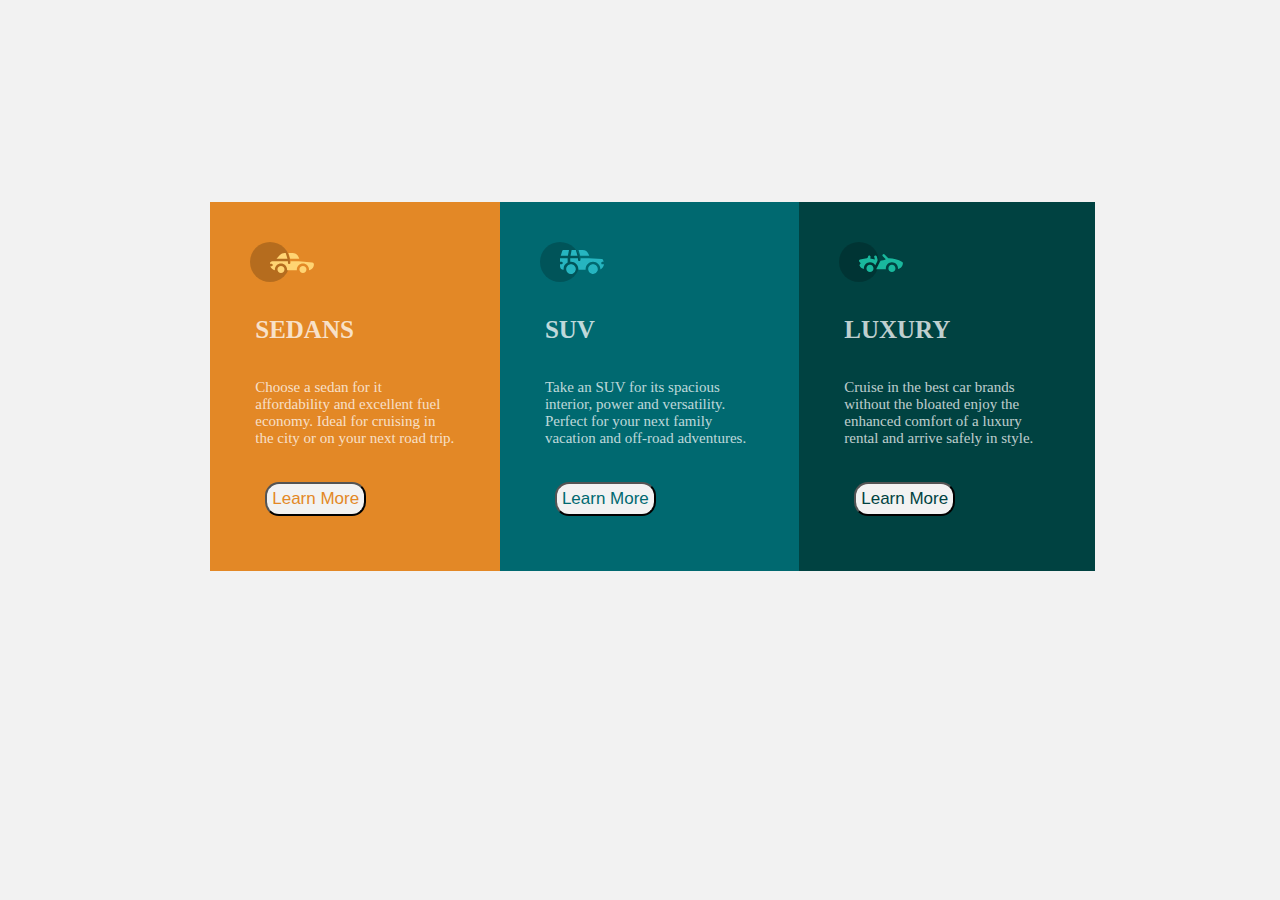
<file: index.html>
<!DOCTYPE html>
<html>

<head>
  <meta charset="UTF-8">
  <meta name="viewport" content="width=device-width, initial-scale=1">
  <link rel="stylesheet" href="flexbox.css">
  <title>Flex box</title>
</head>

<body>
  <main>
    <div class="first">
      <img src="icon-sedans.svg" alt="Sedans">
      <h3>SEDANS</h3>
      <p>Choose a sedan for it affordability and excellent fuel economy. Ideal for cruising in the city or on your next road trip.</p>
      <a href="#">
       <button id="sebutton">Learn More</button>
      </a>     
    </div>
    <div class="second">
     <img src="icon-suvs.svg" alt="">
      <h3>SUV</h3>
      <p>Take an SUV for its spacious interior, power and versatility.  Perfect for your next family vacation and off-road adventures.</p>
      <a href="#">
        <button id="subutton">Learn More</button>
      </a>
    </div>
    <div class="third">
      <img src="icon-luxury.svg" alt="Luxury">
      <h3>LUXURY</h3>
      <p>Cruise in the best car brands without the bloated enjoy the enhanced comfort of a luxury rental and arrive safely in style.</p>
      <a href="#">
              <button id="lubutton">Learn More</button>
      </a>
    </div>
  </main>
</body>

</html>
</file>
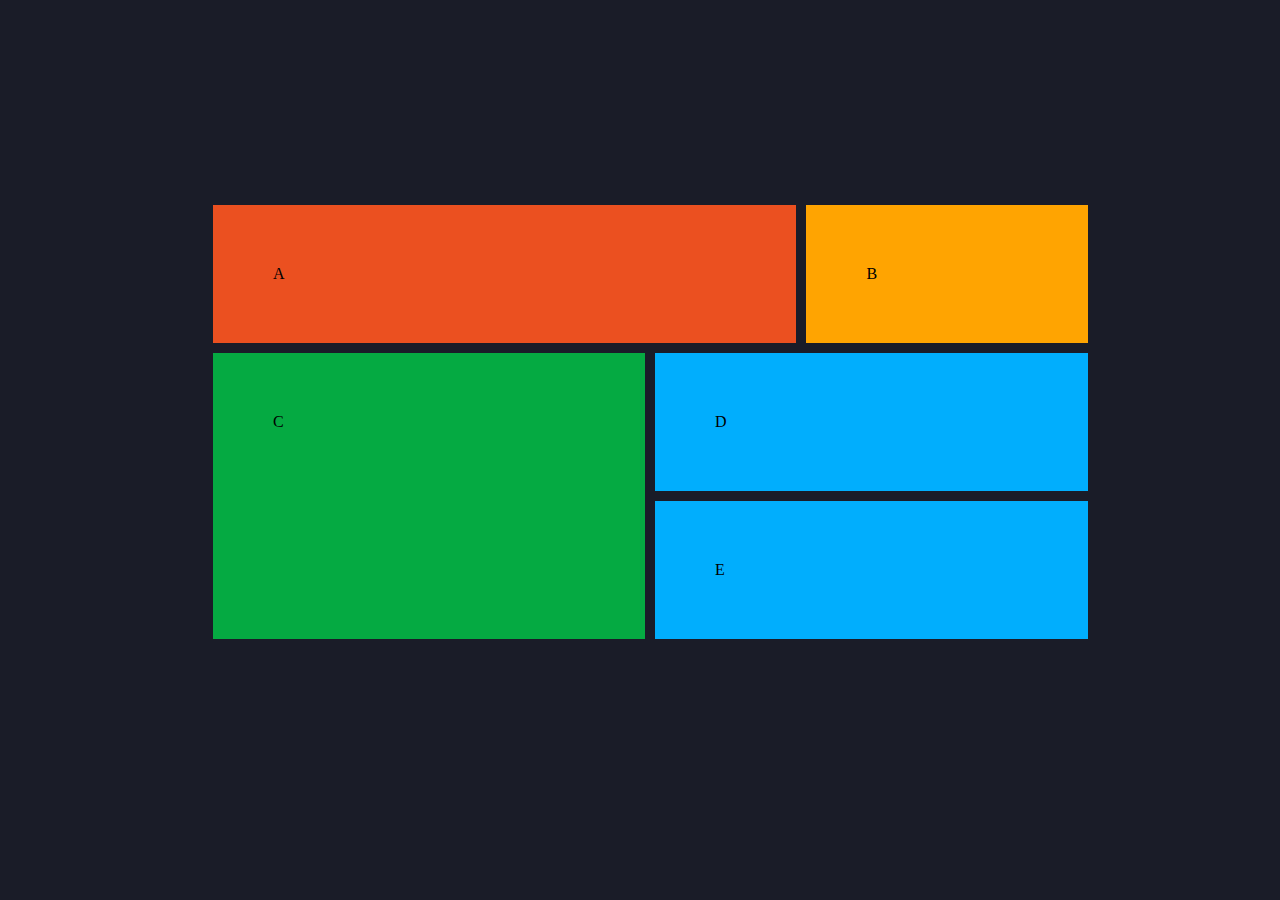
<file: grid.html>
<!DOCTYPE html>
<html>

<head>
  <meta charset="UTF-8">
  <meta name="viewport" content="width=device-width, initial-scale=1">
  <link rel="stylesheet" href="grid.css">
  <title></title>
</head>

<body>
<main>
    <div class="item-a">A</div>
      <div class="item-b">B</div>
        <div class="item-c">C</div>
          <div class="item-d">D</div>
            <div class="item-e">E</div>
</main>
</body>

</html>
</file>
<file: flexbox.css>
body{
  background-color:  hsl(0, 0%, 95%);
}
main{
  width: 70%;
  display: flex;
  margin:16%;
}

.first{
  background-color:hsl(31, 77%, 52%);
  padding: 40px;
}
.second {
  background-color: hsl(184, 100%, 22%);
  padding: 40px;
}
.third {
  background-color:hsl(179, 100%, 13%);
  padding: 40px;
}
h3{
  padding: 5px;
  font-weight: bold;
  color: hsla(0, 0%, 100%, 0.75);
  font-size: 25px;
  font-weight: 700;
  font-family: 'Times New Roman', Times, serif
}
p{
color: hsla(0, 0%, 100%, 0.75);
padding: 5px;
font-size: 15px;
}
button{
  background-color:  hsl(0, 0%, 95%);
  padding: 5px;
  margin:15px;
  border-radius: 14px;
  font-size: 17px;
}
#sebutton{
  color: hsl(31, 77%, 52%);
}
#subutton{
color: hsl(184, 100%, 22%);  
}
#lubutton{
  color:hsl(179, 100%, 13%);
}
</file>
<file: grid.css>
body{
  background-color: #1A1C28;
 
}
main{
   margin: 200px;
   width: 70%;
   display: grid;
    grid-template-areas:
  'a a a b'
  'a a a b'
  'c c d d'
  'c c e e'
  ;
}
main div{
  padding:60px;
  margin: 5px;
}
.item-a{
  background-color: #EB5020;
  grid-area: a;
}
.item-b{
  background-color: #FFA401;
  grid-area: b;
}
.item-c{
  background-color: #05AA42;
  grid-area: c;
}
.item-d{
  background-color: #01AEFD;
  grid-area: d;
}
.item-e{
  background-color: #01AEFD;
  grid-area: e;
}
</file>
